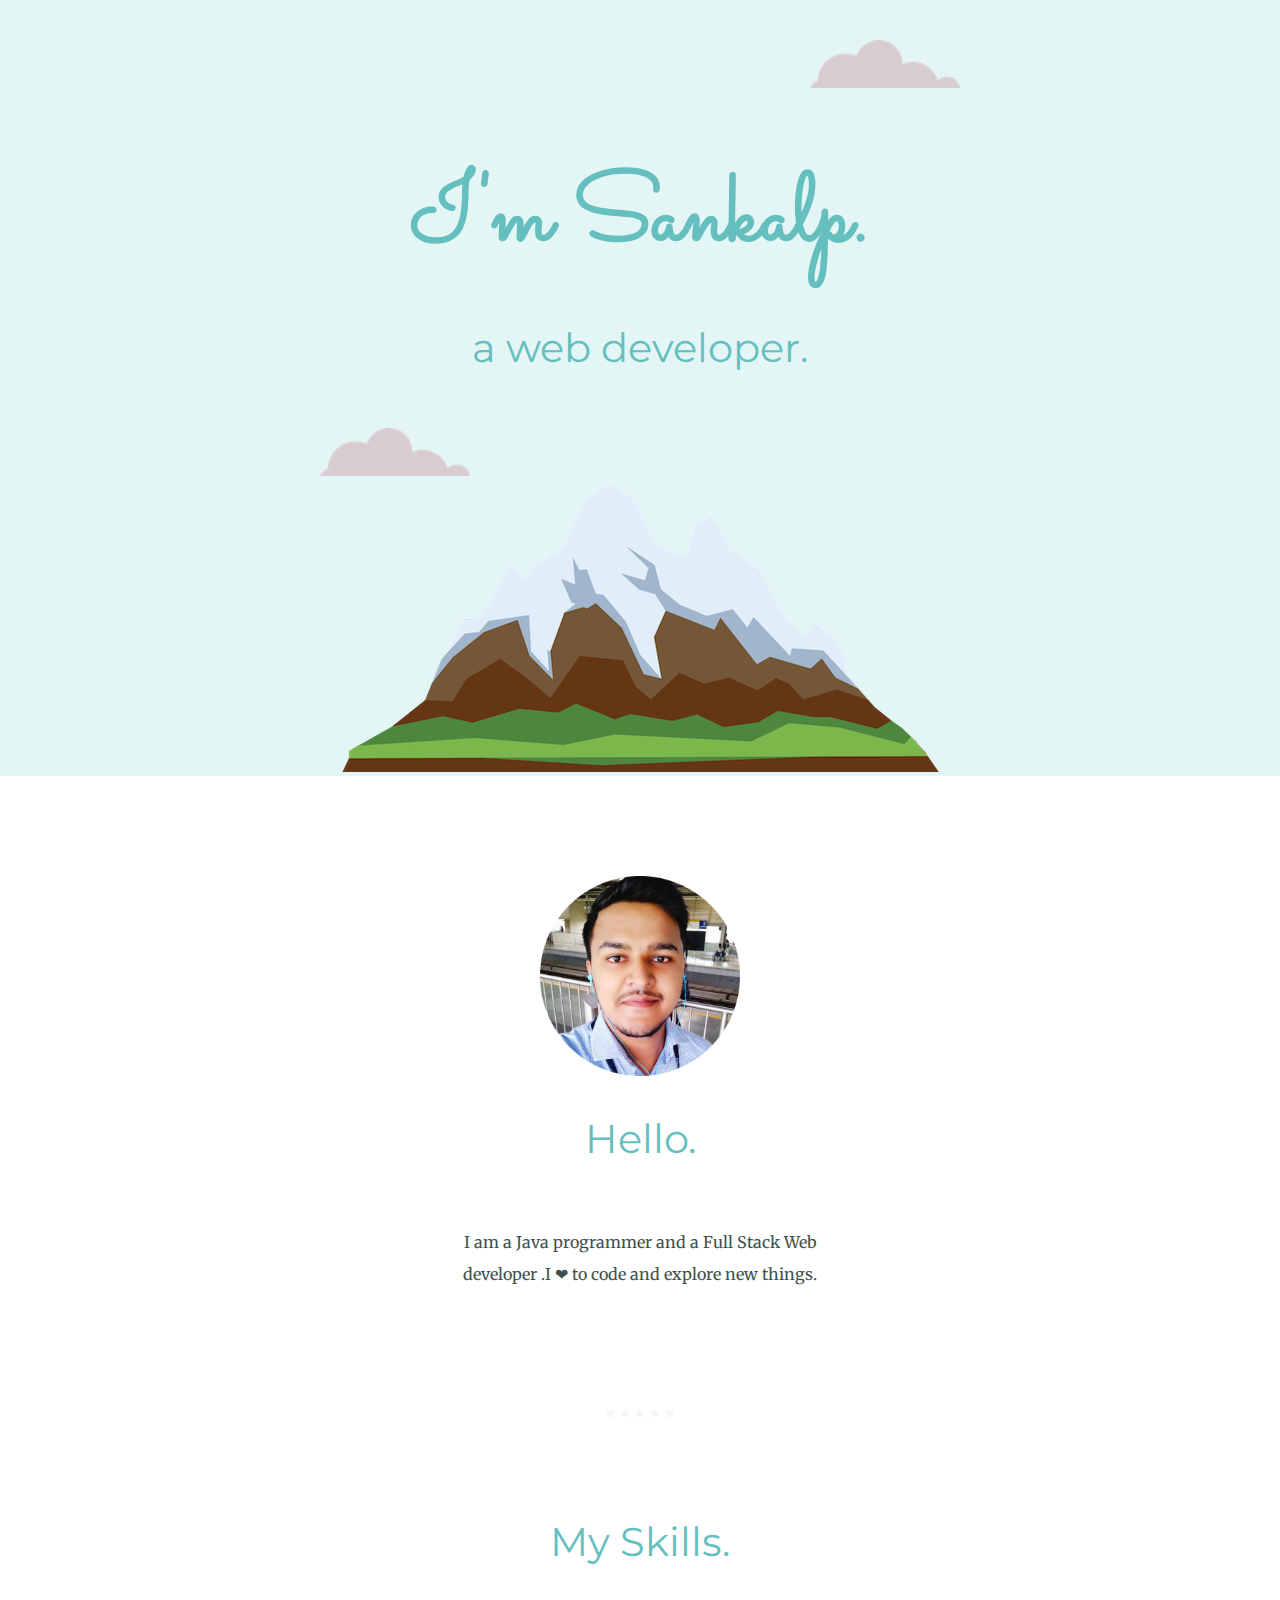
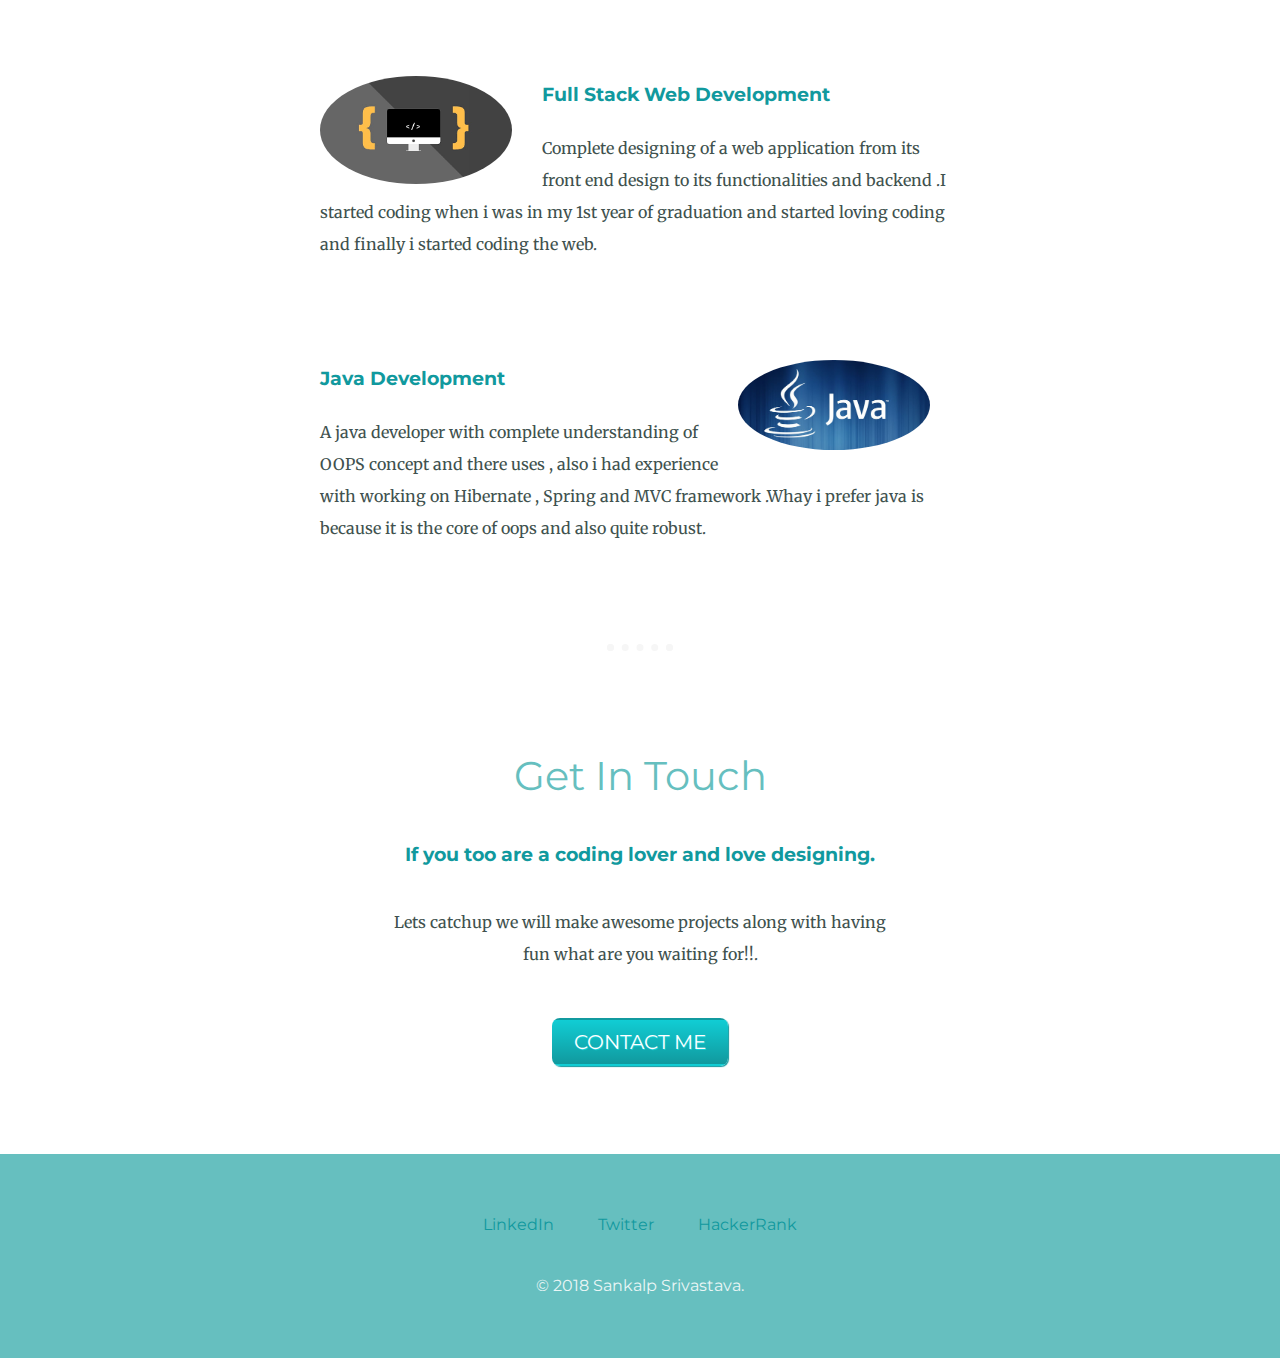
<file: index.html>
<!DOCTYPE html>
<html lang="en">
<head>
  <meta charset="UTF-8">
  <meta name="viewport" content="width=device-width, initial-scale=1.0">
  <meta http-equiv="X-UA-Compatible" content="ie=edge">
  <link rel="stylesheet" href="css/style.css">
  <link href="https://fonts.googleapis.com/css?family=Merriweather|Montserrat|Sacramento&display=swap" rel="stylesheet">
  <link rel="icon" href="ss.ico">
  <title>Sankalp Srivastava</title>
</head>
<body>
  <div class="top-container">
    <img class="top-cloud" src="images/cloud.png" alt="cloud-pic">
    <h1>I'm Sankalp.</h1>
    <h2>a web developer.</h2>
    <img class="bottom-cloud" src="images/cloud.png" alt="cloud-pic">
    <img src="images/mountain.png" alt="mountain-pic">
  </div>
  <div class="middle-container">
    <div class="profile">
      <img width="200" height="200" src="images/profile-2.png" alt="Sankalp's Pic">
      <h2>Hello.</h2>
      <p class="intro">I am a Java programmer and a Full Stack Web developer .I ❤ to code and explore new things.</p>
    </div>
    <hr>
    <div class="skills">
      <h2>My Skills.</h2>
      <div class="skill-row">
        <img class="webdev" src="images/skill1.png" alt="WebDev">
        <h3>Full Stack Web Development</h3>
        <p>Complete designing of a web application from its front end design to its functionalities and backend .I started coding when i was in my 1st year of graduation and started loving coding  and finally i started coding the web.</p>
      </div>
      <div class="skill-row">
        <img class="java" src="images/skill2.jpg" alt="Java">
        <h3>Java Development</h3>
        <p>A java developer with complete understanding of OOPS concept and there uses , also i had experience with  working on Hibernate , Spring and MVC framework .Whay i prefer java is because it is the core of oops and also quite robust.</p>
      </div>
    </div>
    <hr>
    <div class="contact-me">
      <h2>Get In Touch</h2>
      <h3>If you too are a coding lover and love designing.</h3>
      <p class="contact-me-msg">Lets catchup we will make awesome projects along with having fun what are you waiting for!!.</p>
      <a class="btn" href="mailto:srivastavasankalp.cs.com">CONTACT ME</a>
    </div>
  </div>


  <div class="bottom-container">
    <a class="footer-link" href="https://www.linkedin.com/in/sankalp-cs">LinkedIn</a>
    <a class="footer-link" href="https://twitter.com/">Twitter</a>
    <a class="footer-link" href="https://www.hackerrank.com/Garvid">HackerRank</a>
    <p class="copyright-text">© 2018 Sankalp Srivastava.</p>
  </div>

</body>
</html>
</file>
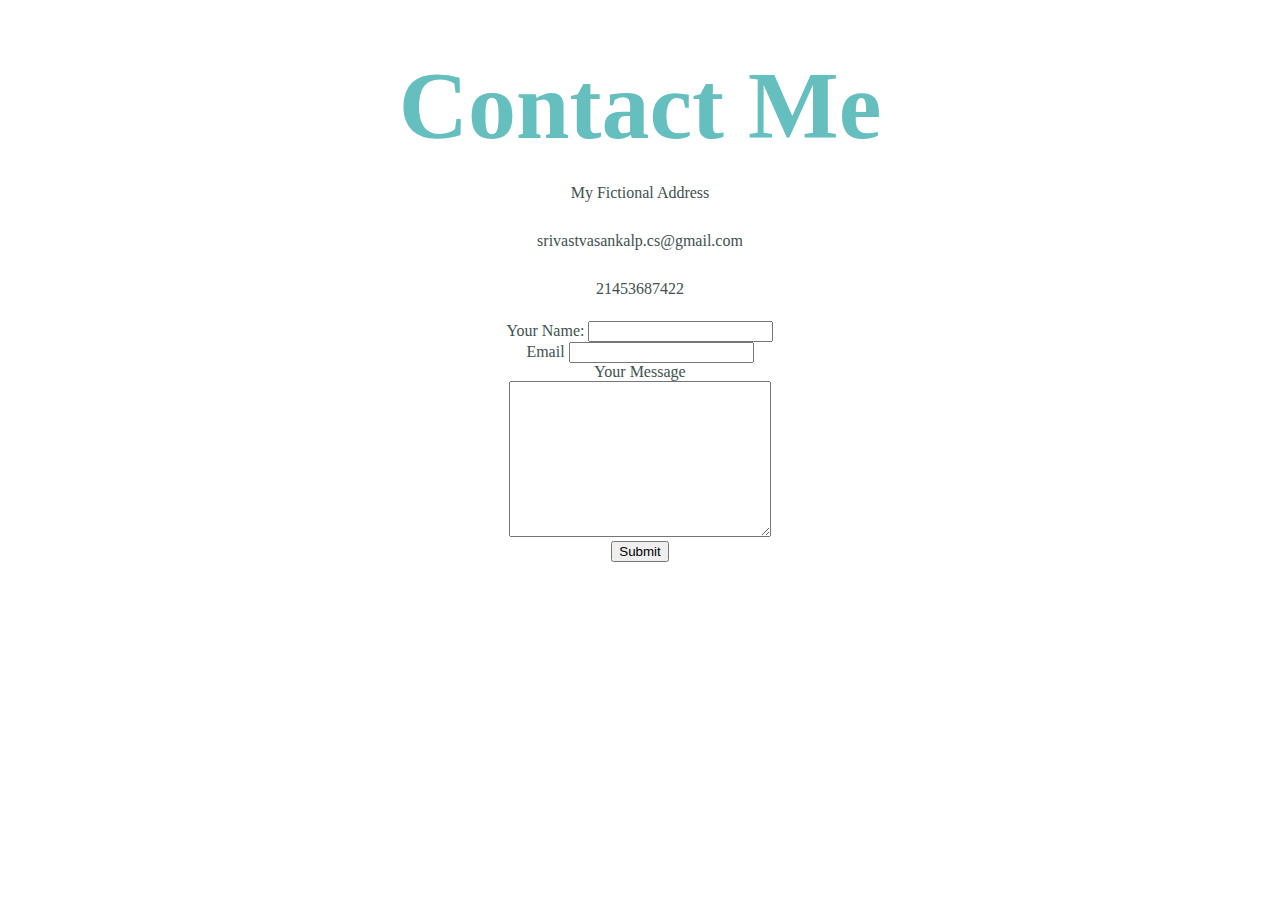
<file: contact.html>
<!DOCTYPE html>
<html lang="en">
<head>
    <meta charset="UTF-8">
    <meta name="viewport" content="width=device-width, initial-scale=1.0">
    <meta http-equiv="X-UA-Compatible" content="ie=edge">
    <title>Contact Me</title>
    <link rel="stylesheet" href="css/style.css">
</head>
<body>
    <h1>Contact Me</h1>
    <p>My Fictional Address</p>
    <p>srivastvasankalp.cs@gmail.com</p>
    <p>21453687422</p>

    <form action="mailto:saksrivastava2@gmail.com" method="POST" enctype="text/plain">
        <label for="name">Your Name:</label>
        <input type="text" name="name" id="">
        <br>
        <label for="email">Email</label>
        <input type="email" name="email" >
        <br>
        <label for="yourMessage">Your Message</label>
        <br>
        <textarea name="yourMessage" cols="30" rows="10"></textarea>
        <br>
        <input type="submit" value="Submit">
    </form>
</body>
</html>
</file>
<file: css/style.css>
body{
  color: #40514E;
  font-family: 'Merriweather', serif;
  margin :0;
  text-align:center;

}
h1{

  color : #66BFBF;
  font-size: 6rem;
  font-family: 'Sacramento', cursive;
  margin:50px auto 0 auto;
}
h2{
  color:#66BFBF;
  font-family: 'Montserrat', sans-serif;
  font-size: 2.5rem;
  font-weight: normal;
  padding-bottom: 10px;
}
h3{
  color : #11999E;
  font-family: 'Montserrat', sans-serif;
}

p{
    line-height: 2;
}
hr{
    border: dotted #F6F6F6 7px;
    border-bottom: none;
    width: 4% ;
    margin: 100px auto;
}
.webdev{
  border-radius: 50%;
  float: left;
  margin-right: 30px;
  width: 30%;

}
.profile p{
  padding: 20px;
}

.java{
  border-radius: 50%;
  float: right;
  margin-right: 30px;
  width: 30%;
}
.top-container{
  background-color: #e3f6f5;
  position: relative;
  padding-top: 100px;
}

.middle-container{
  margin:100px 0;
}

.skill-row{
  line-height: 2;
  margin: 100px auto 100px auto;
  text-align: left;
  width: 50%;
}
.intro{
  width: 30%;
  margin:0 auto;
}

.contact-me-msg{
  width: 40%;
  margin : 40px auto 60px;

}

.btn {
  text-decoration: none;
  font-family: 'Montserrat', sans-serif;
  color: #FFFFFF !important;
  font-size: 20px;
  text-shadow: 1px 1px 0px #11CDD4;
  box-shadow: 1px 1px 1px #11999E;
  padding: 10px 20px 10px 20px;
  -moz-border-radius: 8px;
  -webkit-border-radius: 8px;
  border-radius: 8px;
  border: 2px solid transparent;
  background: #63B8EE;
  background: linear-gradient(top,  #11CDD4,  #11999E);
  background: -ms-linear-gradient(top,  #11CDD4,  #11999E);
  background: -webkit-gradient(linear, left top, left bottom, from(#11CDD4), to(#11999E));
  background: -moz-linear-gradient(top,  #11CDD4,  #11999E);
}
.btn:hover {
  color: #ffffff !important;
  background: #468CCF;
  background: linear-gradient(top,  #30E3CB,  #22BBCC);
  background: -ms-linear-gradient(top,  #30E3CB,  #22BBCC);
  background: -webkit-gradient(linear, left top, left bottom, from(#30E3CB), to(#22BBCC));
  background: -moz-linear-gradient(top,  #30E3CB,  #22BBCC);
}
.top-cloud{
  position: absolute;
  right:25%;
  top:40px;
}
.bottom-cloud{
  position:absolute;
  left:25%;
  bottom:300px;
}
.bottom-container {
  background-color: #66BFBF;
  padding: 60px 0 20px;
  width: 100%;
}
.footer-link{
  color: #11999E;
  font-family: 'Montserrat', sans-serif;
  padding:20px;
  text-decoration: none;
}

.footer-link:hover{
  color:#eaf6f6
}

.copyright-text{
  color: #EAF6F6;
  font-family: 'Montserrat', sans-serif;
  font-size: 0.75 rem;
  padding: 20px 0;
}
</file>
